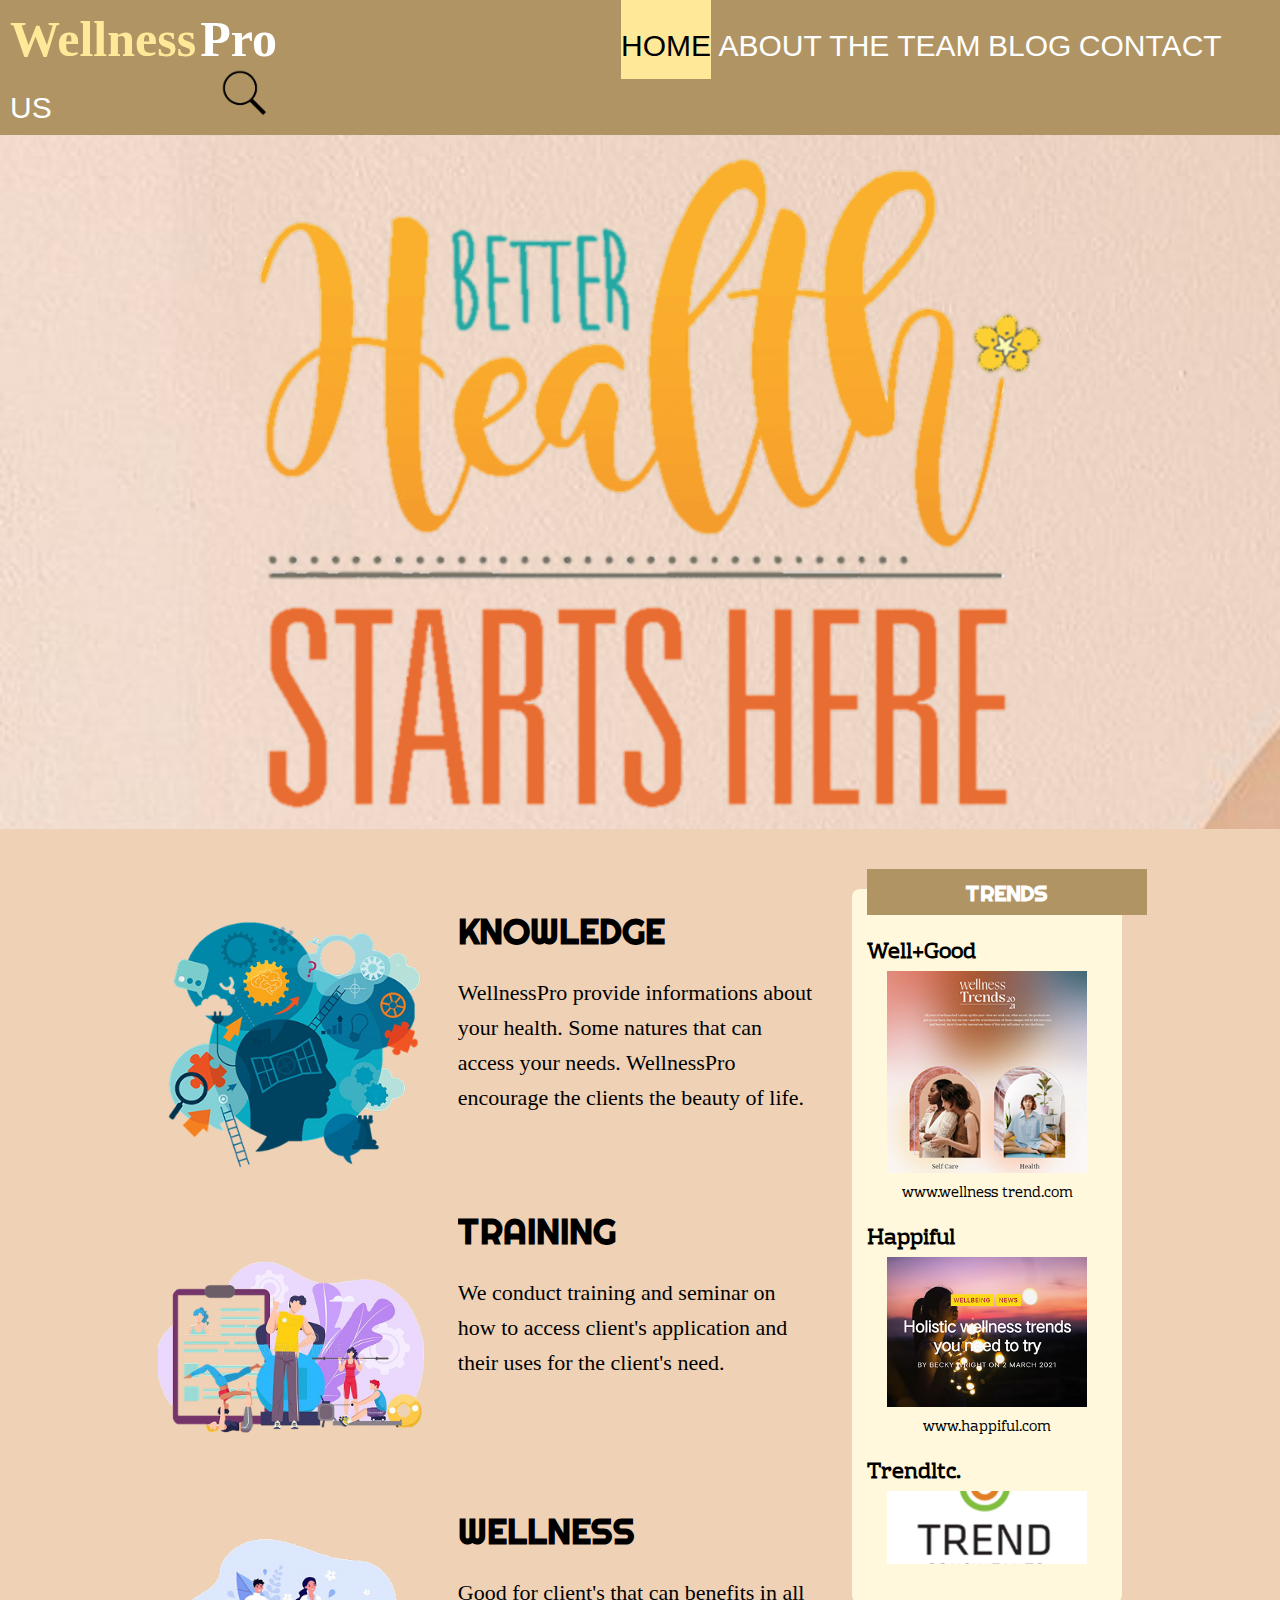
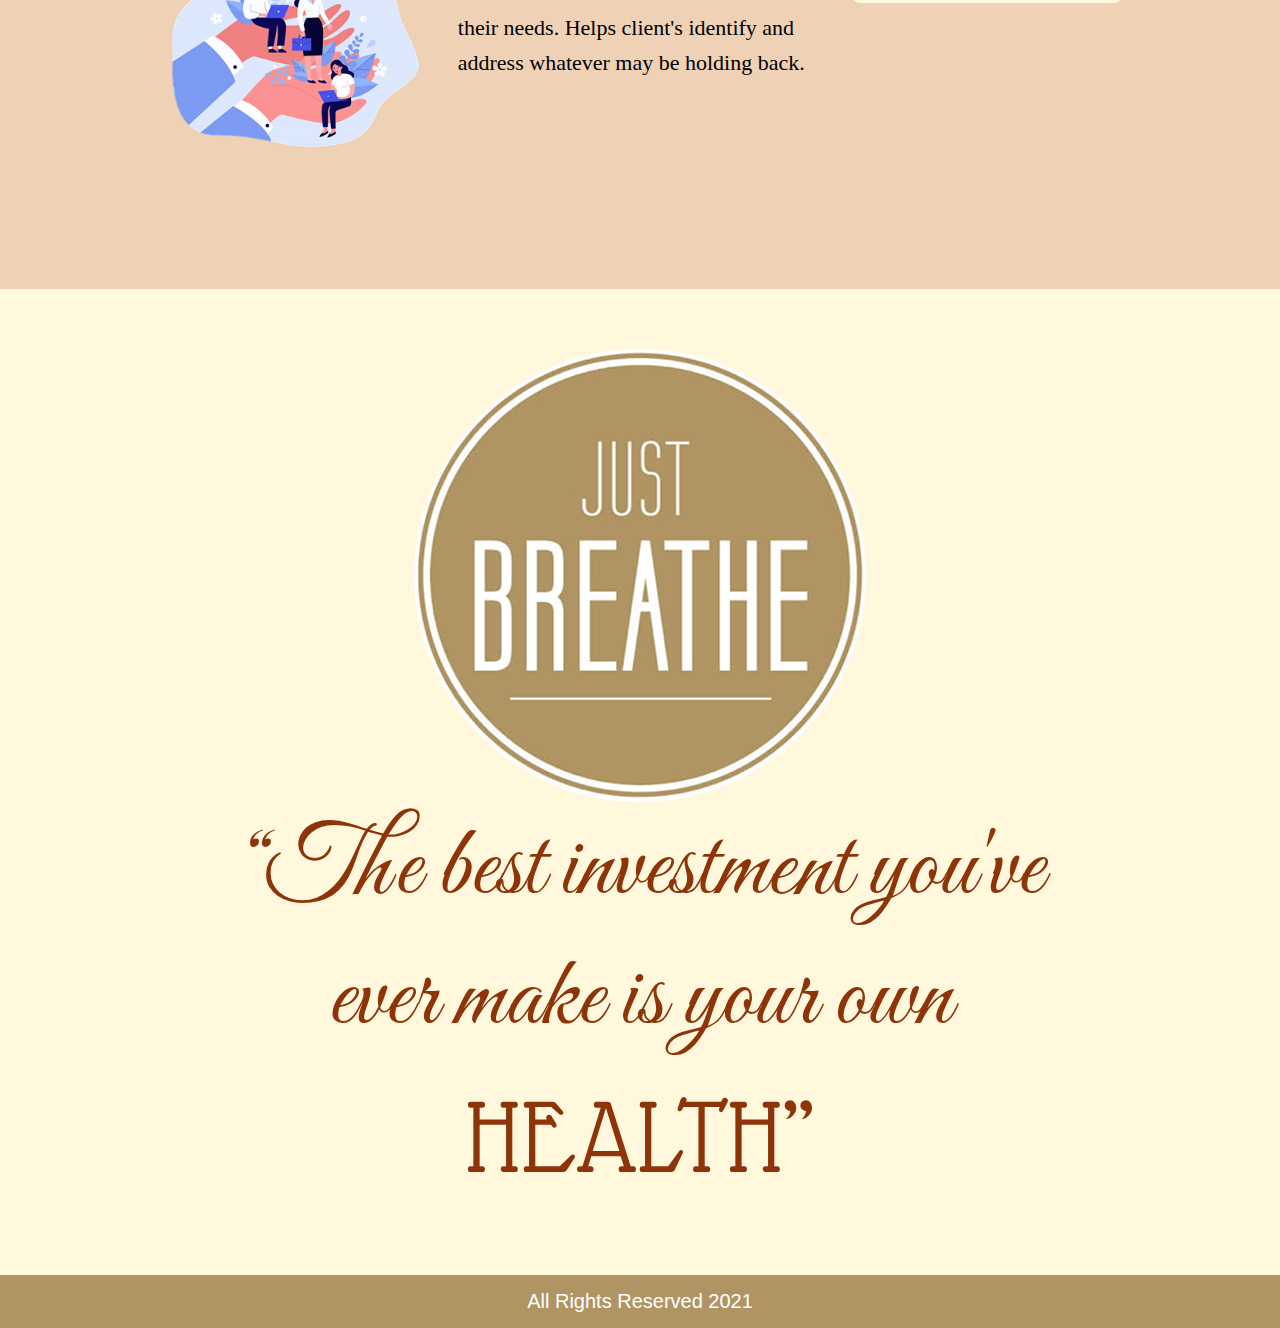
<file: index.html>
<!DOCTYPE html>
<html lang="en">
<head>
    <meta charset="UTF-8" />
    <meta name="viewport" content="width=device-width, initial-scale=1.0" />
    <title>Document</title>
    <link rel="preconnect" href="https://fonts.googleapis.com&quot; />
    <link rel="preconnect" href="https://fonts.gstatic.com&quot; crossorigin />
    <link
    href="https://fonts.googleapis.com/css2?family=Abel&family=Anton&family=Inter:ital,opsz,wght@0,14..32,100..900;1,14..32,100..900&family=Montserrat:ital,wght@0,100..900;1,100..900&family=Paytone+One&family=Rubik+Mono+One&display=swap&quot;
    rel="stylesheet"
    />

    <link rel="stylesheet" href="./css/style.css" />
</head>
<body>
    <!-- Header sction -->
    <div class="header">
    <div class="title-container">
        <h1>Wellness</h1>
        <h1>Pro</h1>
    </div>
    <div class="links">
        <ul>
        <li>HOME</li>
        <li>ABOUT</li>
        <li>THE TEAM</li>
        <li>BLOG</li>
        <li>CONTACT US</li>
        </ul>
    </div>
    <div class="search-icon-container">
        <img src="./images/f0a33d766ba75e00e629d3984f16f22d10e5aa0e.png" alt="" />
    </div>
    </div>

    <!-- Body -->
    <!-- banner section -->
    <div class="BetHealth">
        <img src="images/hed 1.png" alt="Better Health">
    </div>
    <!-- Main Content Area -->
    <div class="main-content-layout">
        <div class="content-blocks-column">
            <div class="content-block">
                <img src="images/edu.png" alt="" />
                <div class="text-content">
                    <h3>KNOWLEDGE</h3>
                    <p>WellnessPro provide informations about your health. Some natures that can access your needs. WellnessPro encourage the clients the beauty of life.</p>
                </div>
            </div>
    <div class="content-block">
                <img src="images/sem 1.png" alt="" />
                <div class="text-content">
                    <h3>TRAINING</h3>
                    <p>We conduct training and seminar on how to access client's application and their uses for the client's need.</p>
                </div>
            </div>
            <div class="content-block">
                <img src="images/wee 1.png" alt="" />
                <div class="text-content">
                    <h3>WELLNESS</h3>
                    <p>Good for client's that can benefits in all their needs. Helps client's identify and address whatever may be holding back.</p>
                </div>
            </div>
</div>

        <div class="trends-column">
            <h4>TRENDS</h4>
            <div class="trend-item">
                <h5>Well+Good</h5>
                <img src="images/wellness trend.png" alt=""/>
                <p>www.wellness trend.com</p>
            </div>
            <div class="trend-item">
                <h5>Happiful</h5>
                <img src="images/wellbeing news.png" alt="" />
                <p>www.happiful.com</p>
            </div>
            <div class="trend-item">
                <h5>Trendltc.</h5>
                <img src="images/trend.png" alt="" />
            </div>
        </div>
    </div>
    
    <!-- Quote section -->
    <div class="quote-section">
    <img src="images/Rectangle 3.png" alt=""/>
    <p class="health-quote">“The best investment you've ever make is your own <span class="health-word">HEALTH”</span></p>
    </div>
    <!-- footer -->
    <div class="footer">
    <p>All Rights Reserved 2021</p>
    </div>


    <!-- footer -->

</body>
</html>
</file>
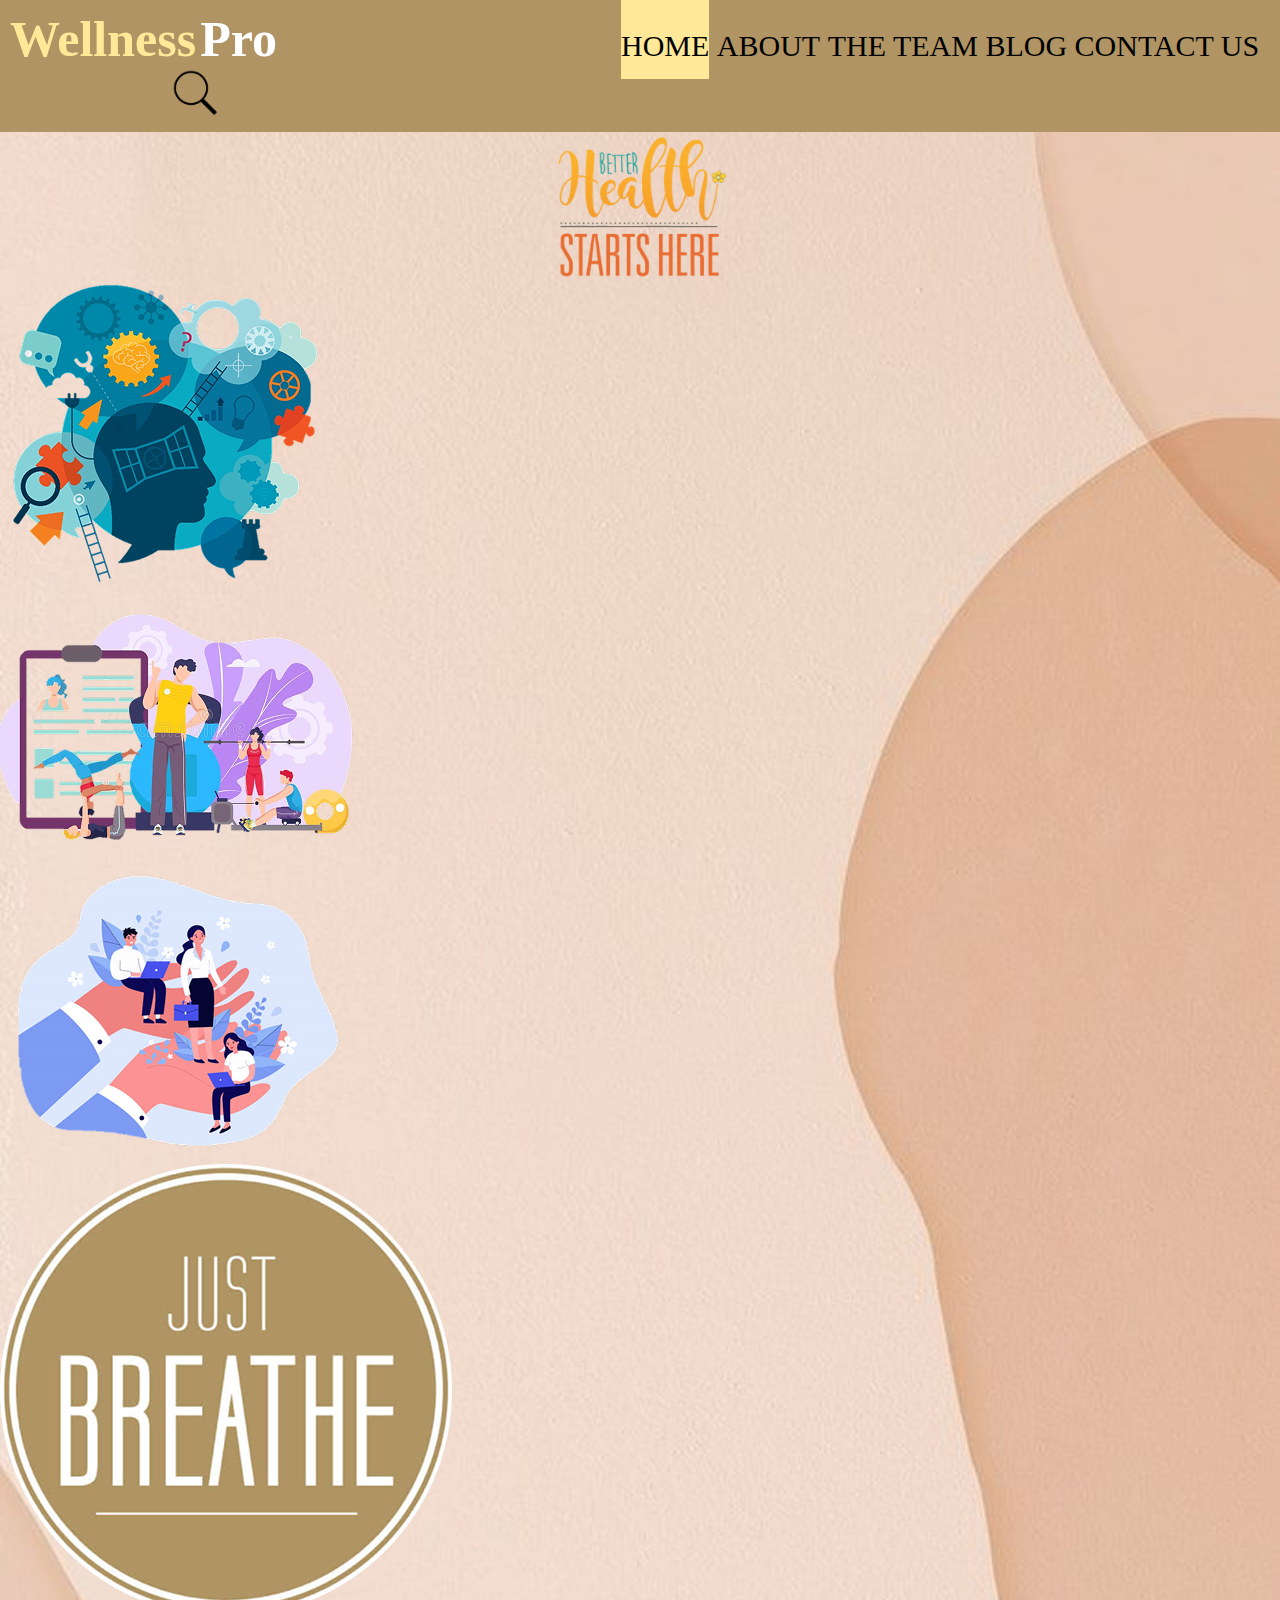
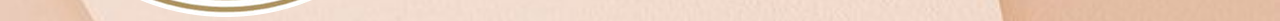
<file: Papaya_Pre-Midterm/index.html>
<!DOCTYPE html>
<html lang="en">
<head>
    <meta charset="UTF-8">
    <meta name="viewport" content="width=device-width, initial-scale=1.0">
    <title>Document</title>
    <link rel="stylesheet" href="./css/style.css">
</head>
<body>
    <!-- header section -->
    <div class="header">
        <div class="title-container">
            <h1>Wellness</h1>
            <h1>Pro</h1>
        </div>
        <div class="links">
            <ul>
                <li>HOME</li>
                <li>ABOUT</li>
                <li>THE TEAM</li>
                <li>BLOG</li>
                <li>CONTACT US</li>
            </ul>
        </div>
        <div class="search-icon-container">
            <img src="./images/f0a33d766ba75e00e629d3984f16f22d10e5aa0e.png" alt="">
        </div>
    </div>

    <!-- body -->
    <div class="BetterHealth">
        <img src="./images/hed 1.png" alt="">
    </div>
    <div 

    <div class="Edu">
        <img src="./images/edu.png" alt="">
    </div>
    <div class="sem 1">
        <img src="./images/sem 1.png" alt="">
    </div>
    <div class="wee 1">
        <img src="./images/wee 1.png" alt="">
    </div>
    <div class="Rectangle 3">
        <img src="./images/Rectangle 3.png" alt="">
    </div>
    <!-- banner section -->
</body>
</html>
</file>
<file: css/style.css>
@import url('https://fonts.googleapis.com/css2?family=Alfa+Slab+One&family=Great+Vibes&family=Rhodium+Libre&family=Righteous&display=swap');
@import url('https://fonts.googleapis.com/css2?family=Alike+Angular&family=Glass+Antiqua&display=swap');
body {
  margin: 0;
  padding: 0;
  background-image: url(../images/bg.jpg);
  background-size: cover;
}

/* header section:title */
.header {
  background: #b09464;
  padding: 10px;
}

.title-container {
  display: inline;
}

.title-container > h1 {
  display: inline;
  font-size: 50px;
  margin-block: 0px;
}

.title-container > h1:first-child {
  color: #ffe999;
}

.title-container > h1:nth-child(2) {
  color: #ffffff;
}

/* header section: links */
.links {
  display: inline;
  font-size: 30px;
  margin-left: 10em;
}
.links > ul {
  list-style: none;
  display: inline;
  margin-block: 0px;
}

.links > ul > li {
  text-align: center;
  display: inline;
  margin-block: 0px;
  font-family: 'Abel', sans-serif;
  color: white;    /*text color*/
}

.links > ul > li:first-child {
  background: #ffe999;
  padding-top: 50px;
  padding-bottom: 16.5px;
  color: black; /* Text color for active */

}

/* header section: search */
.search-icon-container {
  display: inline;
}
.search-icon-container > img {
  width: 50px;
  display: inline;
  margin-left: 10em;
}

/* Banner Section */

.BetHealth > img{
  display: block;
  margin: 0 auto 0 auto ;
  width: 70%;
}

.banner-section {
  position: relative;
  width: 100%;
  height: 480px;
  overflow: hidden; /* Ensures content stays within bounds */
  text-align: center; /* Centers its contents horizontally */
}

.banner-section .banner-bg {
    position: absolute;
    top: 0;
    left: 0;
    width: 100%;
    height: 100%;
    object-fit: cover;
    z-index: 1; /* Puts it behind the main text image */
}
.banner-main-text-image {
  position: absolute; /* Position it absolutely within the banner-section */
  top: 50%;
  left: 50%;
  transform: translate(-50%, -50%); /* Shift it back by half its own width/height to truly center */
  width: 60%; /* Adjust size relative to banner. Your image seems wide. */
  max-width: 600px; /* Example max width based on your image crop */
  height: auto;
  z-index: 2; /* Ensure it's above the background */
}

/* Main Content Area */
.main-content-layout {
  text-align: center;
  padding: 60px 40px;
  font-family: 'Inter', sans-serif;
  background-color: #EFD2B5;

}
.content-blocks-column {
  display: inline-block;
  vertical-align: top;
  width: 55%;
  text-align: left;
  margin-right: 30px;
  padding: 20px 0;
}
.content-block {
  display: flow-root; /* To contain floated elements later. Or use clearfix pattern */
  overflow: hidden; /* Clear floats */
  margin-bottom: 30px;
  background-color: transparent;
  padding: 0px;
  border-radius: 0px;
  box-shadow: none;
  
}
.content-block img {
  float: left; /* Float image to the left */
  width: 270px;
  height: 270px;
  margin-right: 30px; /* Space between image and text */
  object-fit: contain;
}
.content-block .text-content {
  overflow: hidden; /* Contains the text next to the floated image */
}
.content-block .text-content h3 {
  font-size: 35px;
  font-family: 'Righteous';
  color: #000000;
  margin-top: 0;
  margin-bottom: 5px;
}
.content-block .text-content p {
  font-size: 22px;
  font-family: 'Rhodioum Libre';
  color: #000000;
  line-height: 1.6; /* Ensure consistent line height */
}
.trends-column {
  display: inline-block; /* Treat as a column */
  vertical-align: top;
  width: 20%;
  height: 20%;
  padding: 0;
  border-radius: 0;
  text-align: center;
  background-color: #FFF8DC;
  padding: 20px 15px;
  border-radius: 8px;
}
.trends-column h4 {
  font-size: 22px;
  font-weight: 0;
  font-family: 'Righteous';
  color: #FFFFFF;
  text-align: center;
  padding: 8px 15px;
  padding-top: 10px;
  margin: -40px auto 20px auto;
  width: 250px;
  display: block;
  background-color: #B09464;
}

.trend-item {
  margin-bottom: 15px;
  padding: 0; /* Ensures no extra padding */
}

.trend-item h5 {
  font-family: 'Rhodium Libre';
  font-size: 21px;
  color: #000000;
  margin-right: 250px;
  margin-block: 0;
}

.trend-item p {
  font-family: 'Rhodium Libre';
  font-size: 14px;
  color: #000000;
  margin-top: 5px;
}
.trend-item img{
  width: 200px;
}

/* Quote Section */
.quote-section {
  text-align: center;
  padding: 60px 40px;
  background-color: #FFF8DC;
  color: #8D3409;
}

.quote-sectionimg{
  width: 452px;
  height: 453px;
  margin-top:2073px;
  margin-left: 86px;
  border-radius: 255px; */
}

.just-breathe-logo {
  display: inline-block;
  vertical-align: middle;
  width: 500px;
  height: 500px;
  object-fit: contain;
  margin-right: 40px;
}
.health-quote {
  display: inline-block;
  font-family: 'Great Vibes';
  font-size: 100px;
  max-width: 850px;
  line-height: 1.3;
  margin: 0;
}
.health-word {
  font-family: 'Glass Antiqua';
  font-size: 110px;
}
.footer {
  background-color: #b09464;
  width: 100%;
  padding: 15px 0;
  text-align: center;
  
}
.footer > p {
  font-family: "Abel", sans-serif;
  color: #ffffff;
  font-size: 20px;
  margin: 0;
  
}
</file>
<file: Papaya_Pre-Midterm/css/style.css>
body {
  margin: 0;
  padding: 0;
  background-color: #fff8dc;
  background-image: url(../images/bg.jpg);
  background-size:  cover;
}

/* header section:title */
.header {
  background: #b09464;
  padding: 10px;
}

.title-container {
  display: inline;
}

.title-container > h1 {
  display: inline;
  font-size: 50px;
  margin-block: 0px;
}

.title-container > h1:first-child {
  color: #ffe999;
}

.title-container > h1:nth-child(2) {
  color: #ffffff;
}

/* header section: links */
.links {
  display: inline;
  font-size: 30px;
  margin-left: 10em;
}
.links > ul {
  list-style: none;
  display: inline;
  margin-block: 0px;
}

.links > ul > li {
  text-align: center;
  display: inline;
  margin-block: 0px;
}

.links > ul > li:first-child {
  background: #ffe999;
  padding-top: 50px;
  padding-bottom: 16.5px;
}

/* header section: search */
.search-icon-container {
  display: inline;
}

.search-icon-container > img {
  width: 50px;
  display: inline;
  margin-left: 10em;
  position: relative;
}
.BetterHealth > img{
  display: block;
  margin-left: auto;
  margin-right: auto;
  height: 15%;
  width: 15%;
}
.sem 1 > img{
  height: 50px;
  width: 50px;
  top: 50px;
  left: 50px;
}
.wee 1 > img{
  height: 50px;
  width: 50px;
  top: 50px;
  left: 50px;
}
.Rectangle 3 > img{
  height: 50px
  width: 50px;
  
}
</file>
